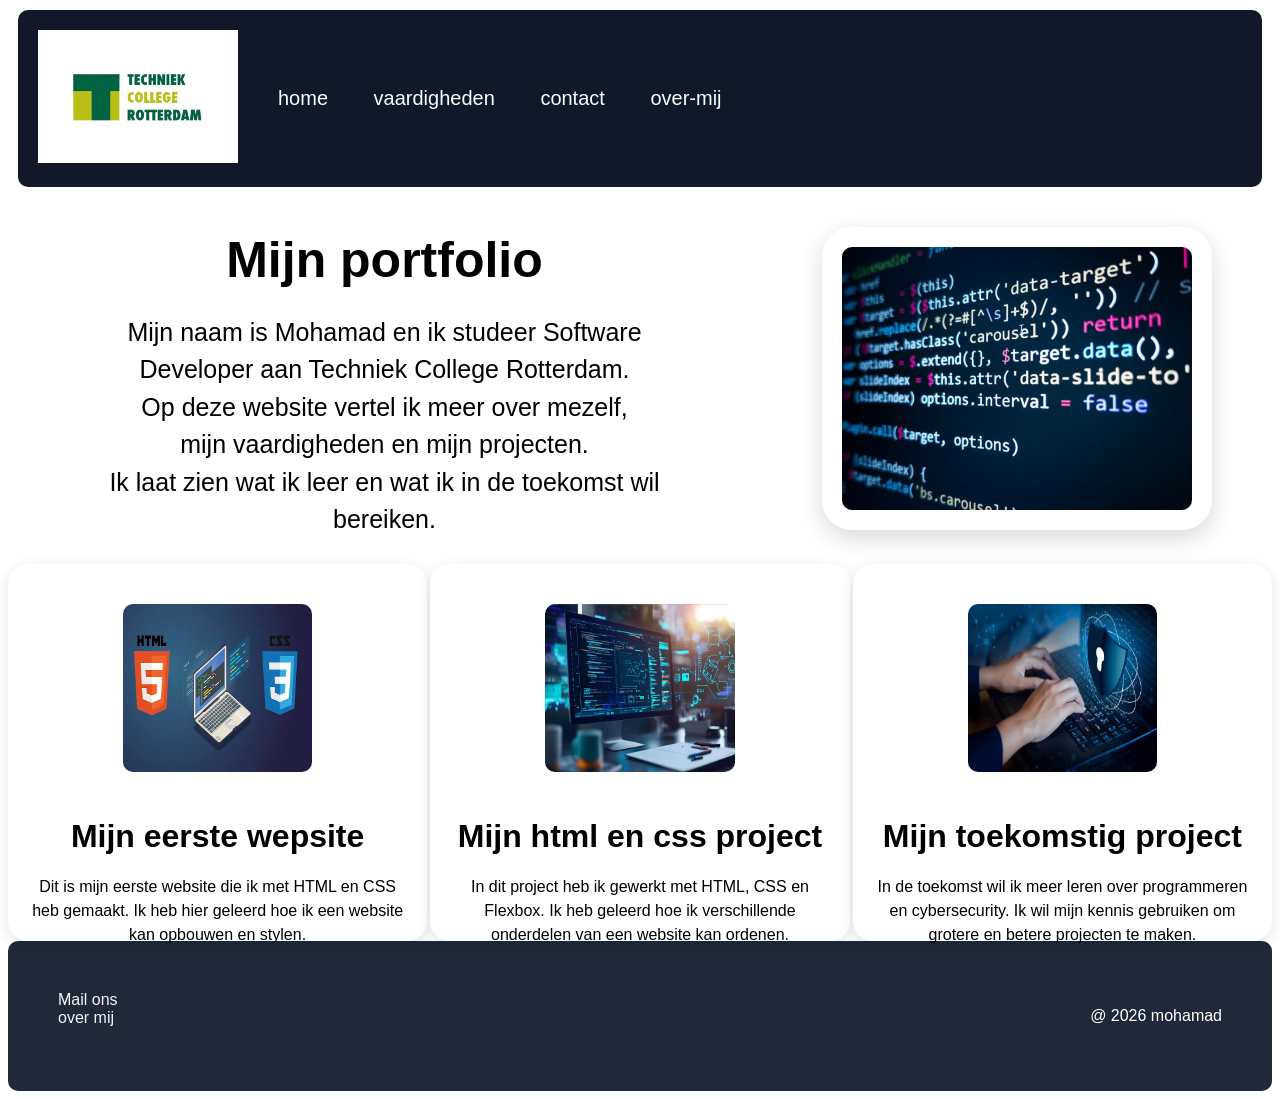
<file: index.html>
<!DOCTYPE html>
<html lang="en">
<head>
    <meta charset="UTF-8">
    <meta name="viewport" content="width=device-width, initial-scale=1.0">
    <link rel="stylesheet" href="css/style.css">
    <title>mijn wepsite</title>
</head>

<body>
    <header>
               <div>
                  <img src="img/logo.jpg" alt="logo">
               </div>
         <nav>
               <a href="index.html"> home</a>
               <a href="vaardigheden.html">vaardigheden</a>
               <a href="cotact.html"> contact</a>
               <a href="over-mij.html"> over-mij</a>
        </nav>

       </header>

    <main>
   <div class="intro">
        <div class="heading"> 
             <h1>Mijn portfolio</h1>
              <p>Mijn naam is Mohamad en ik studeer Software Developer aan Techniek College Rotterdam.<br> 
                 Op deze website vertel ik meer over mezelf,<br> mijn vaardigheden en mijn projecten.<br>
                 Ik laat zien wat ik leer en wat ik in de toekomst wil bereiken.
              </p>
       </div>
             
        <div class="intro-foto">
            <img src="img/programeertalen.jpg" alt="programeertalen afbeelding">
        </div>
    
    </div>
        <div class="cards">
              <div class="card">
                  <img src="img/html-css foto.jpg" alt="html/css foto">
                   <h1>Mijn eerste wepsite</h1>
                   <p>Dit is mijn eerste website die ik met HTML en CSS heb gemaakt. 
                   Ik heb hier geleerd hoe ik een website kan opbouwen en stylen.</p>
               </div>
                 <div class="card">
                    <img src="img/wep developer.jpg" alt="wepdeveloper foto">
                  <h1>Mijn html en css project</h1>
                  <p>In dit project heb ik gewerkt met HTML, CSS en Flexbox. 
                     Ik heb geleerd hoe ik verschillende onderdelen van een website kan ordenen.</p>
                 </div>
                     <div class="card">
                        <a href="vaardigheden.html"></a><img src="img/coding.jpg" alt="coding foto" />
                        <h1>Mijn toekomstig project</h1>
                        <p>In de toekomst wil ik meer leren over programmeren en cybersecurity. 
                         Ik wil mijn kennis gebruiken om grotere en betere projecten te maken.</p> 
                     </div>
        </div>
     </main>

    <footer>
 <div class="footer">
        <div class="contact">
        <a href="mailto:xxmooazxx1356@gmail.com">
           Mail ons 
        </a>
        <a href="over-mij.html"> over mij</a>
        </div>
       
       <div class="copyright">
            <p>@ 2026 mohamad</p>
        </div>
    </div>
 </footer>
    <script src="javascript/script.js"></script>
</body>
</html>
</file>
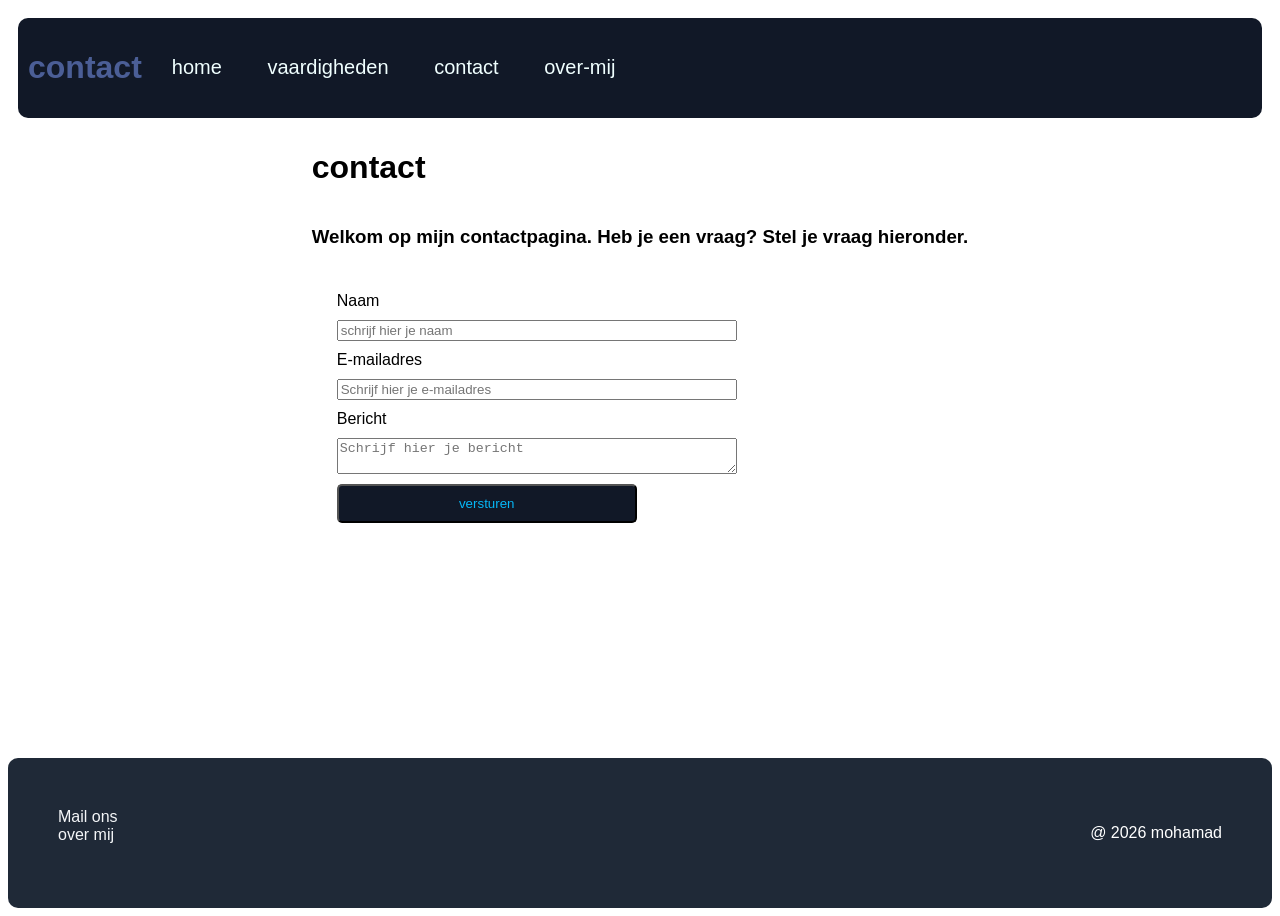
<file: cotact.html>
<!DOCTYPE html>
<html lang="en">
<head>
    <meta charset="UTF-8">
    <meta name="viewport" content="width=device-width, initial-scale=1.0">
    <link rel="stylesheet" href="css/style.css">
    <title>cootact</title>
</head>
<body class="body-vaardigheden">
    <header>
        <h1 class="header-contact">contact</h1>
           <nav>
               <a href="index.html"> home</a>
               <a href="vaardigheden.html">vaardigheden</a>
               <a href="cotact.html"> contact</a>
               <a href="over-mij.html"> over-mij</a>
         </nav>
   </header>
   
    <main class="main-content">
        <h1>contact</h1>
        <h3>Welkom op mijn contactpagina. Heb je een vraag? Stel je vraag hieronder.</h3>
       <form>
        <label for="naam">Naam</label>
        <input id="naam" type="text" placeholder="schrijf hier je naam">
          <label for="email">E-mailadres</label>
          <input id="email" type="email" placeholder="Schrijf hier je e-mailadres">
            <label for="bericht">Bericht</label>
            <textarea id="bericht" placeholder="Schrijf hier je bericht"></textarea>
            <button class="but-sturen" type="submit">versturen</button>
       </form>

     </main>
     <footer>
     <div class="footer">
        <div class="contact">
        <a href="mailto:xxmooazxx1356@gmail.com">
           Mail ons 
        </a>
        <a href="over-mij.html"> over mij</a>
        </div>
       
        <div class="copyright">
            <p>@ 2026 mohamad</p>
        </div>
    </div>
    </footer>
 </body>
   
</html>
</file>
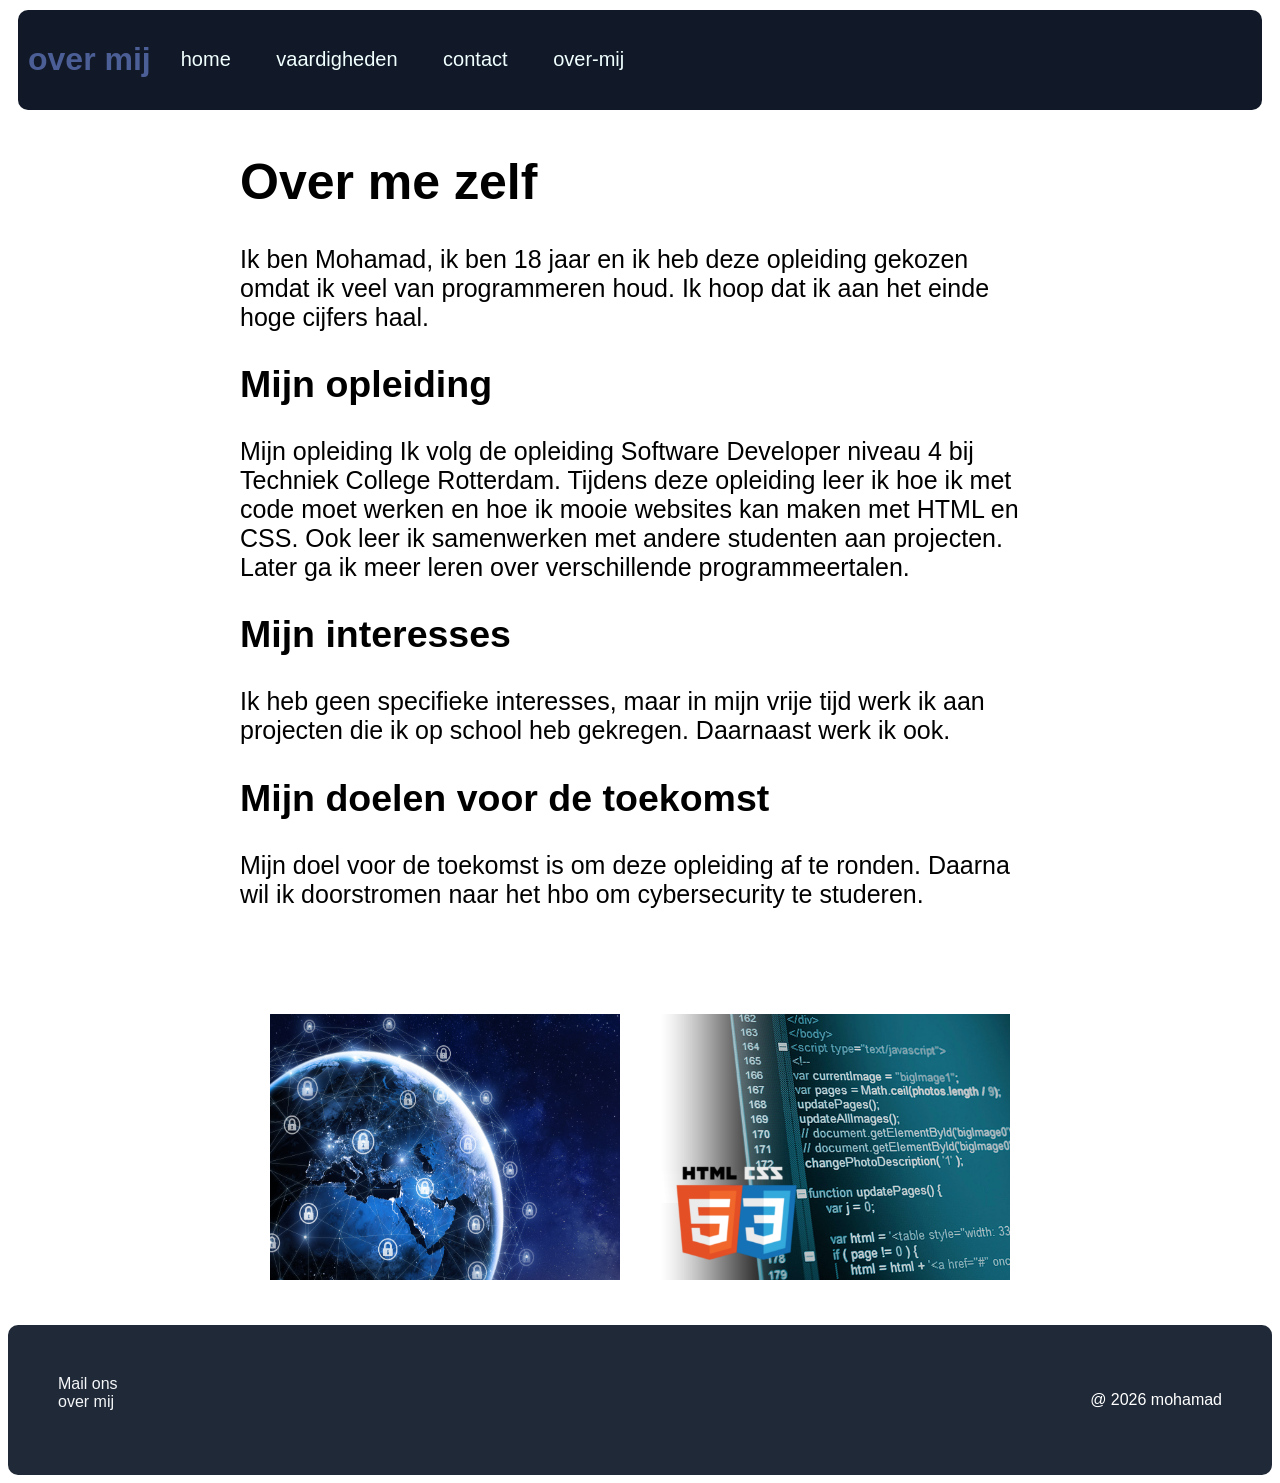
<file: over-mij.html>
<!DOCTYPE html>
<html lang="en">
<head>
    <meta charset="UTF-8">
    <meta name="viewport" content="width=device-width, initial-scale=1.0">
    <link rel="stylesheet" href="css/style.css">
    <title>contact</title>
</head>
<body>
    <header>
<h1 class="header-contact">over mij</h1>
             <nav>
               <a href="index.html"> home</a>
               <a href="vaardigheden.html">vaardigheden</a>
               <a href="cotact.html"> contact</a>
               <a href="over-mij.html"> over-mij</a>
            </nav>
    </header>

    <main>
         <div class="overmij">
             <h1>Over me zelf</h1>
          <p class="overmij">Ik ben Mohamad, ik ben 18 jaar en ik heb deze opleiding gekozen omdat ik veel van programmeren houd. 
                     Ik hoop dat ik aan het einde hoge cijfers haal. 
          </p>
             <h2>Mijn opleiding</h2>
           <p class="overmij">Mijn opleiding
              Ik volg de opleiding Software Developer niveau 4 bij Techniek College Rotterdam. 
              Tijdens deze opleiding leer ik hoe ik met code moet werken en hoe ik mooie websites kan maken met HTML en CSS.
              Ook leer ik samenwerken met andere studenten aan projecten.
             Later ga ik meer leren over verschillende programmeertalen.
         </p>
            <h2>Mijn interesses</h2>
        <p class="overmij">Ik heb geen specifieke interesses, maar in mijn vrije tijd werk ik aan projecten die ik op school heb gekregen. 
            Daarnaast werk ik ook.
        </p>
            <h2>Mijn doelen voor de toekomst</h2>
            <p class="overmij">Mijn doel voor de toekomst is om deze opleiding af te ronden. 
                Daarna wil ik doorstromen naar het hbo om cybersecurity te studeren.
            </p>
        </div>
            <div class="imges">
                   <img class="co-cyber" src="img/cyber.avif" alt="">
                  <img class="co-html" src="img/html.png" alt="">
             </div>
    </main>
    <footer>
        <div class="footer">
          <div class="contact">
          <a href="mailto:xxmooazxx1356@gmail.com">
           Mail ons 
          </a>
          <a href="over-mij.html"> over mij</a>
          </div>
        <div class="copyright">
            <p>@ 2026 mohamad</p>
        </div>
    </div>
   </footer>
</body>
</html>
</file>
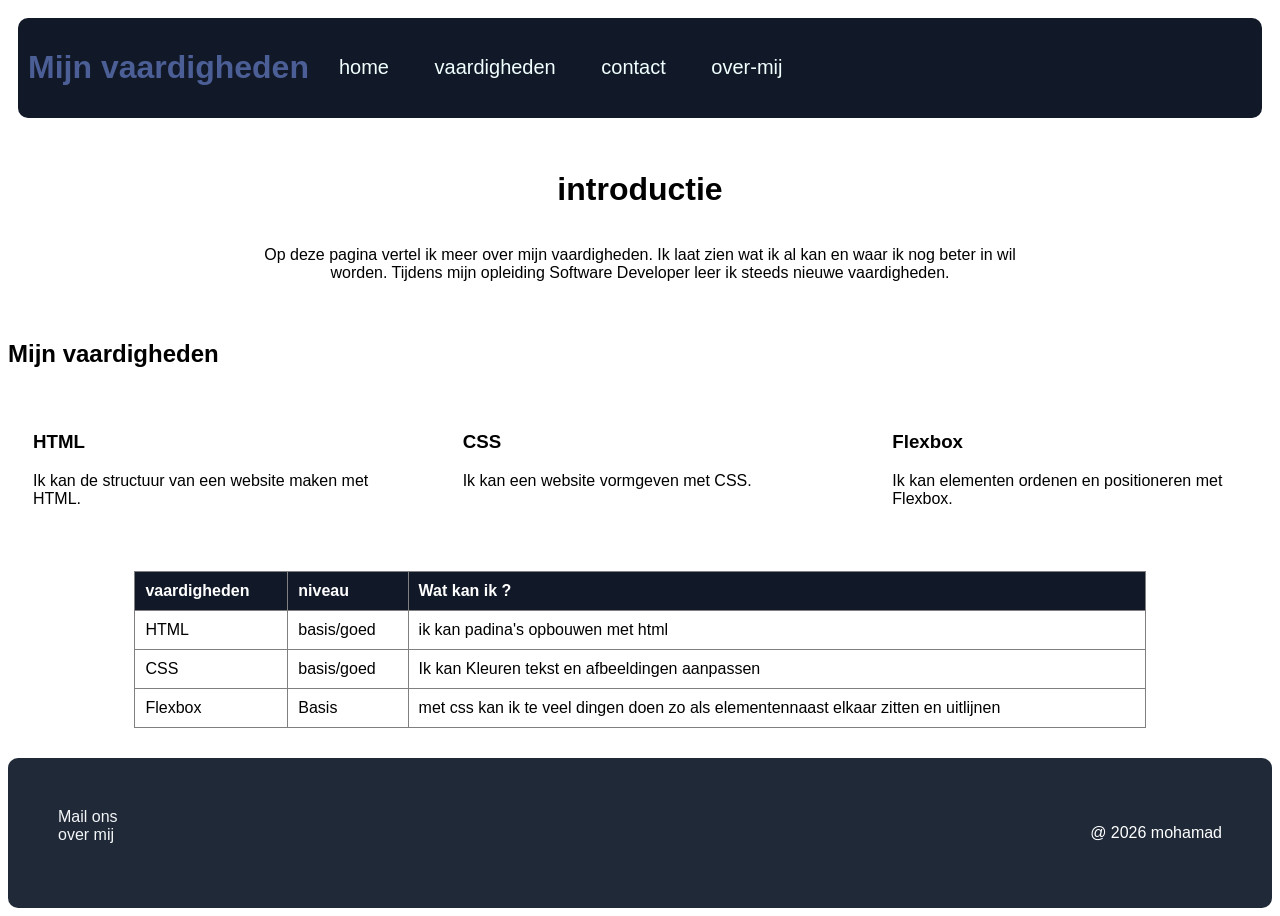
<file: vaardigheden.html>
<!DOCTYPE html>
<html lang="en">
<head>
    <meta charset="UTF-8">
    <meta name="viewport" content="width=device-width, initial-scale=1.0">
    <link rel="stylesheet" href="css/style.css" >
    <title>Mijn vaardigheden</title>
</head>
<body class="body-vaardigheden">
    <header class="skills-intro">
          <div class="header-contact">
               <h1>Mijn vaardigheden</h1>
          </div>
        <nav>
               <a href="index.html"> home</a>
               <a href="vaardigheden.html">vaardigheden</a>
               <a href="cotact.html"> contact</a>
               <a href="over-mij.html"> over-mij</a>
       </nav>
         
   </header>

    <main  class="main-content">

     <div class="introductie">
            <h1> introductie</h1>
            <p>
                Op deze pagina vertel ik meer over mijn vaardigheden.
                 Ik laat zien wat ik al kan en waar ik nog beter in wil worden.
                 Tijdens mijn opleiding Software Developer leer ik steeds nieuwe vaardigheden.
            </p>
          </div>
   
      <section class="skills">
             <h2>Mijn vaardigheden</h2>
        <div class="skill-cards">
         <div class="skill">
              <h3>HTML</h3>
             <p>Ik kan de structuur van een website maken met HTML.</p>
           </div>
          <div class="skill">
             <h3>CSS</h3>
             <p>Ik kan een website vormgeven met CSS.</p>
          </div>
         <div class="skill">
             <h3>Flexbox</h3>
             <p>Ik kan elementen ordenen en positioneren met Flexbox.</p>
        </div>
    </div>
   </section>

<table class="table">
        <thead>
            <tr>
                <th>vaardigheden</th>
                <th>niveau</th>
                <th>Wat kan ik ?</th>
            </tr>
         </thead>
        
        <tbody>
            <tr>
                <td>HTML</td>
                <td>basis/goed</td>
                <td>ik kan padina's opbouwen met html</td>
           </tr>
              <tr>
                <td>CSS</td>
                <td>basis/goed</td>
                <td>Ik kan Kleuren tekst en afbeeldingen aanpassen </td>
              </tr>
                 <tr>
                <td>Flexbox </td>
                <td>Basis</td>
                <td> met css kan ik te veel dingen doen zo als elementennaast elkaar zitten en uitlijnen</td>
               </tr>
            </tbody>
</table>
   </main>
 <footer>
 <div class="footer">
        <div class="contact">
        <a href="mailto:xxmooazxx1356@gmail.com">
           Mail ons 
        </a>
        <a href="over-mij.html"> over mij</a>
        </div>
       
       <div class="copyright">
            <p>@ 2026 mohamad</p>
        </div>
    </div>
 </footer>
   
</body>
</html>
</file>
<file: css/style.css>
body {
   
    font-family: Arial, Helvetica, sans-serif;
 }
 main{
    background-color: white  ;
     display: flex;
    flex-direction: column;
 }
 
 nav{
    font-size: 20px;
}
nav a{
    color: azure;
    padding: 0 20px;
    text-decoration: none;
    display: inline-block;
    transition: 0.3s, color 0.3s;
    
    
}
nav a:hover{
    color:#3b82f6;
    transform: translateY(-2px);
}

div img {
padding: 20px;
    width: 200px;
}

header{
    margin: 10px;
    display: flex;
    background-color: #111827;
    justify-content: flex-start;
    align-items: center;
    position: sticky;
    top: 0;
    border-radius: 10px;
    
}

.intro-foto img{
    width: 350px;
    border-radius: 30px;
    box-shadow: 0 8px 25px rgba(0, 0, 0, 0.15);
     transition: 0.3s, color 0.3s;
   
}
.intro-foto img:hover{ 
    transform: scale(1.05);
    
}
.intro{
    display: flex;
    justify-content: space-around;
    align-items: center;
   ;}
.cards{
    display: flex;
    flex-direction: row;
    justify-content: space-between;
 
} 
.card img{
    width: 50%;
    height: 50%;
    border-radius: 30px;
    
}
.card{
    width: 30%;
    text-align: center;
    padding: 20px;
    background-color: white;
    border-radius: 20px;
    box-shadow: 0 4px 15px rgba(0, 0, 0, 0.1);
    transition: transform 0.3s;
    gap: 25px;
}
.card:hover{
    transform: translateY(-5px);
    box-shadow: 0 8px 25px rgb( 0, 0, 0 , 0.15);
}
.heading{
    text-align: center; 
    font-size: 25px;
    width: 50%;
}
.heading h1{
    margin-bottom: 15px;
}
.heading p{
    line-height: 1.5;
}
.card h1{
    margin-bottom: 20px;
}
.card p{
    line-height: 1.5;
}
.footer{
    background-color: #1f2937;
    color: white;
    border-radius: 10px;
    display: flex;
    justify-content: space-between;
   
}

.contact{
    display: flex;
    align-content: center;
    flex-direction: column;
    padding: 50px;
}
.contact a{
    color: #f4f6f8;
    text-decoration: none;
     display: inline-block;
    transition: 0.3s, color 0.3s;
}
.contact a:hover{
    color: #3b82f6; 
    transform: translateY(-2px);
}
.copyright{
display: flex;
justify-content: end;
padding: 50px;
}


.introductie{
    display: flex;
    flex-direction: column;
    text-align: center;
    max-width: 800px;
    margin: auto;
}

.skill-cards {
    display: flex;
    gap: 25px;
}
.skill{
    flex: 1;
    background-color: white;
    padding: 25px;
}
.table{
    width: 80%;
    margin: auto;
    margin-bottom: 30px;
    border: 1px solid gray;
    border-collapse: collapse;
    padding: 10px;
    
}
  th{
   background-color: #111827;
   text-align: left;
   color: white;
  }

  tbody tr:hover{
    background-color: #e5e7eb;
  }

.header-contact{
    color: #4b5e96;
    padding: 10px;
}
form{
    display: flex;
    flex-direction: column;
    width: 400px;
    gap: 10px;
    padding: 25px;
    border-radius: 15px;
    margin-bottom: 30px;
}


.main-content{
   flex-grow: 1;
   margin: auto;
   display: flex;
   
}
.but-sturen{
    width: 300px;
    color: #06b7f7;
    background-color: #111827;
    border-radius: 5px;
    padding: 10px;
}
.but-sturen:hover{
    color: #1dbdf7;
}
.co-cyber{
    width: 350px;
}
.co-html{
    width: 350px;
}
.imges{
    display: flex;
    flex-direction: row;
    padding: 25px;
    margin: auto;
}
.overmij{
    font-size: 25px;
    max-width: 800px;
    margin: 0 auto 30px;
}

.body-vaardigheden{
    min-height: 100vh;
display: flex;
flex-direction: column;
}
th, td {
    border: 1px solid gray;
    padding: 10px;
}

@media (max-width: 600px) {
    .cards {
        flex-direction: column;
    }
}
</file>
